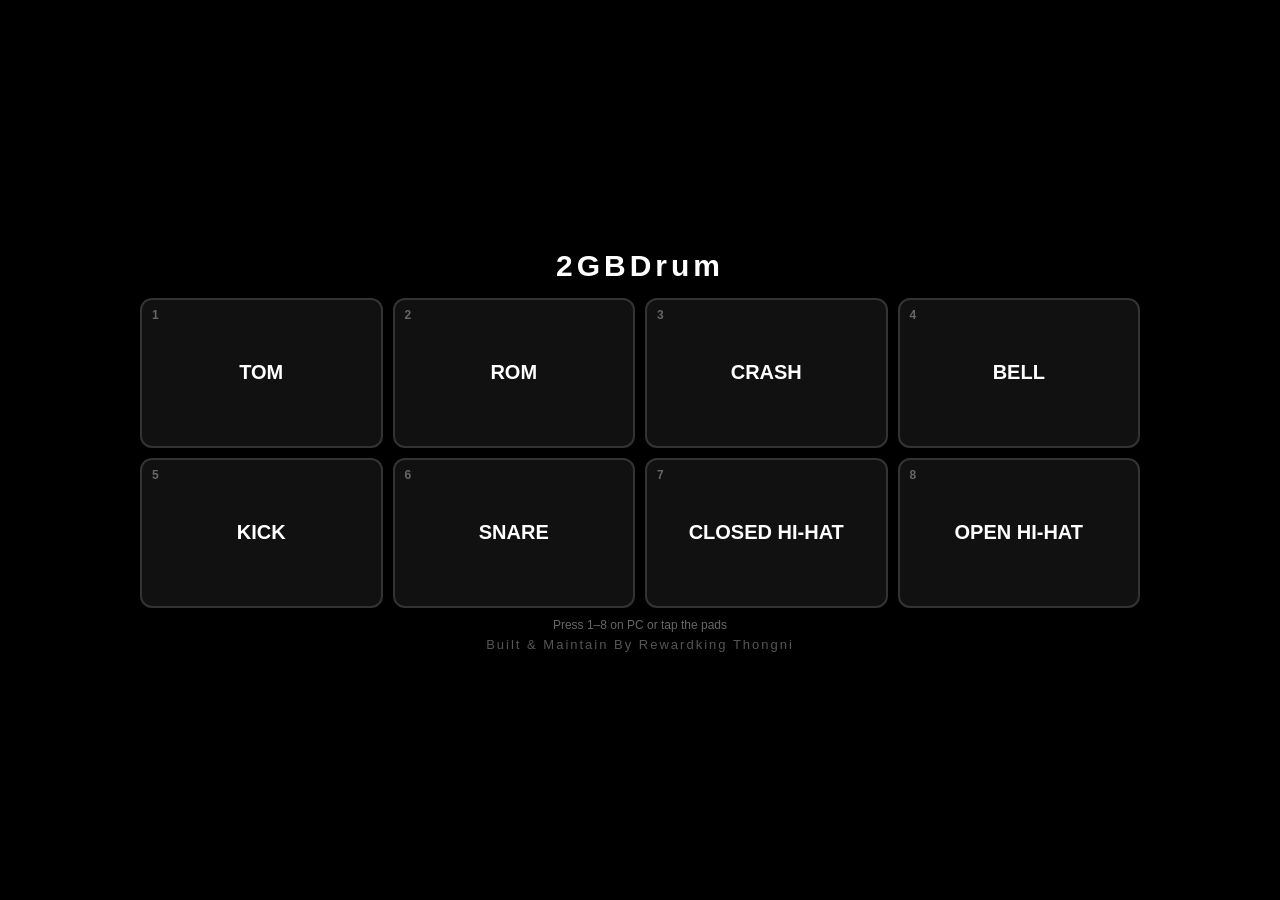
<file: index.html>
<!DOCTYPE html>
<html lang="en">
<head>
  <meta charset="UTF-8">

  <meta
    name="viewport"
    content="width=device-width, initial-scale=1.0"
  >

  <title>2GBDrum</title>

  <link rel="stylesheet" href="style.css">
</head>

<body>

  <main class="drum-machine">

    <h1>2GBDrum</h1>

    <div class="pads">

      <button class="pad" data-sound="tom" data-key="1">
        <small>1</small>
        TOM
      </button>

      <button class="pad" data-sound="rom" data-key="2">
        <small>2</small>
        ROM
      </button>

      <button class="pad" data-sound="crash" data-key="3">
        <small>3</small>
        CRASH
      </button>

      <button class="pad" data-sound="bell" data-key="4">
        <small>4</small>
        BELL
      </button>

      <button class="pad" data-sound="kick" data-key="5">
        <small>5</small>
        KICK
      </button>

      <button class="pad" data-sound="snare" data-key="6">
        <small>6</small>
        SNARE
      </button>

      <button class="pad" data-sound="closed-hihat" data-key="7">
        <small>7</small>
        CLOSED HI-HAT
      </button>

      <button class="pad" data-sound="open-hihat" data-key="8">
        <small>8</small>
        OPEN HI-HAT
      </button>

    </div>

    <p class="hint">Press 1–8 on PC or tap the pads</p>

    <footer>Built & Maintain By Rewardking Thongni</footer>

  </main>

  <script src="app.js"></script>

</body>
</html>
</file>
<file: style.css>
* {
  box-sizing: border-box;
  -webkit-tap-highlight-color: transparent;
}

body {
  margin: 0;
  min-height: 100vh;

  background: #000;
  color: white;

  font-family: Arial, sans-serif;

  display: flex;
  align-items: center;
  justify-content: center;

  overflow: hidden;
}

.drum-machine {
  width: 95%;
  max-width: 1000px;

  text-align: center;
}

h1 {
  margin: 0 0 15px;

  font-size: 30px;
  letter-spacing: 4px;
}

.pads {
  display: grid;

  grid-template-columns: repeat(4, 1fr);

  gap: 10px;
}

.pad {
  position: relative;

  min-height: 150px;

  background: #111;
  color: white;

  border: 2px solid #333;
  border-radius: 12px;

  font-size: 20px;
  font-weight: bold;

  cursor: pointer;

  user-select: none;
  touch-action: manipulation;

  transition: 0.08s;
}

.pad small {
  position: absolute;

  top: 8px;
  left: 10px;

  color: #666;

  font-size: 12px;
}

.pad:active,
.pad.active {
  background: #292929;

  border-color: white;

  transform: scale(0.96);
}

.hint {
  color: #666;

  font-size: 12px;

  margin: 10px 0 5px;
}

footer {
  color: #555;

  font-size: 13px;

  letter-spacing: 2px;
}


/* Landscape phones */
@media (orientation: landscape) and (max-height: 600px) {

  .drum-machine {
    width: 94%;
  }

  h1 {
    font-size: 22px;

    margin-bottom: 7px;
  }

  .pads {
    gap: 7px;
  }

  .pad {
    min-height: 25vh;

    font-size: 16px;
  }

  .hint {
    margin: 5px;
  }

  footer {
    margin-top: 3px;
  }
}


/* Tell phone users to rotate */
@media (orientation: portrait) {

  .drum-machine {
    display: none;
  }

  body::after {
    content: "Rotate your phone to landscape";

    position: fixed;

    inset: 0;

    display: flex;

    align-items: center;
    justify-content: center;

    background: black;

    color: white;

    font-size: 20px;
  }
}
</file>
